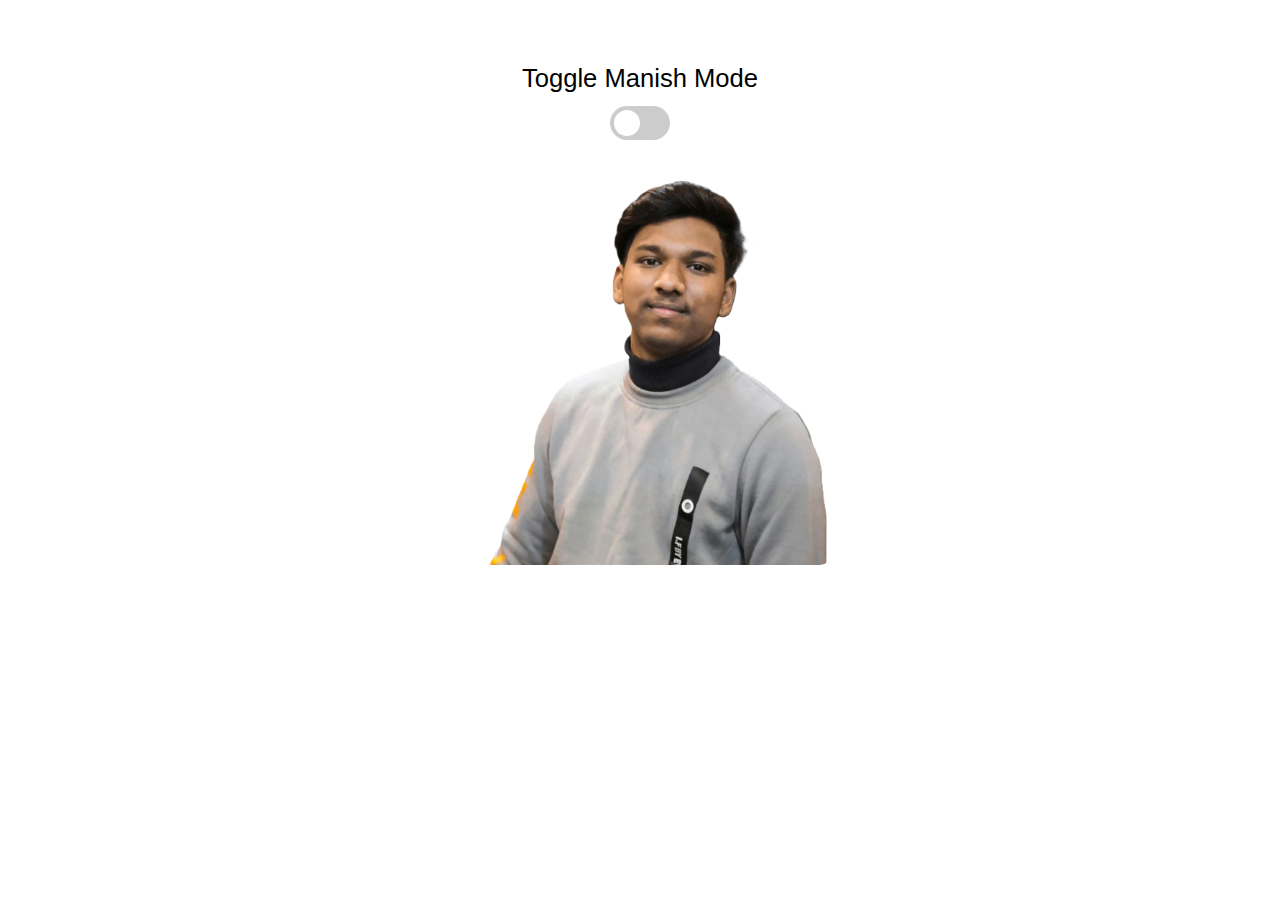
<file: index.html>
<!DOCTYPE html>
<html lang="en">

<head>
    <meta charset="UTF-8">
    <meta name="viewport" content="width=device-width, initial-scale=1.0">
    <title>DarkModeManishVersion</title>
    <link rel="stylesheet" href="style.css">
</head>

<body>
    <div class="container">
        <div class="box">
            <p>Toggle Manish Mode</p>
            <label class="switch">
                <input type="checkbox" id="darkModeCheckbox" onclick="toggleDarkMode()">
                <span class="slider round"></span>
            </label>
            <div class="img">
                <img src="Sample.png" alt="Sample Image">
            </div>
        </div>
    </div>
</body>
<script>
    let toggleDarkMode = () => {
        var container = document.querySelector(".container");
        var image = document.querySelector(".img");
        var checkbox = document.getElementById("darkModeCheckbox");
        if (checkbox.checked) {
            container.classList.add("dark");
            image.classList.add("visibility");
            document.querySelector("p").classList.add("text-white");
        } else {
            container.classList.remove("dark");
            image.classList.remove("visibility");
            document.querySelector("p").classList.remove("text-white");
        }
    }
</script>

</html>
</file>
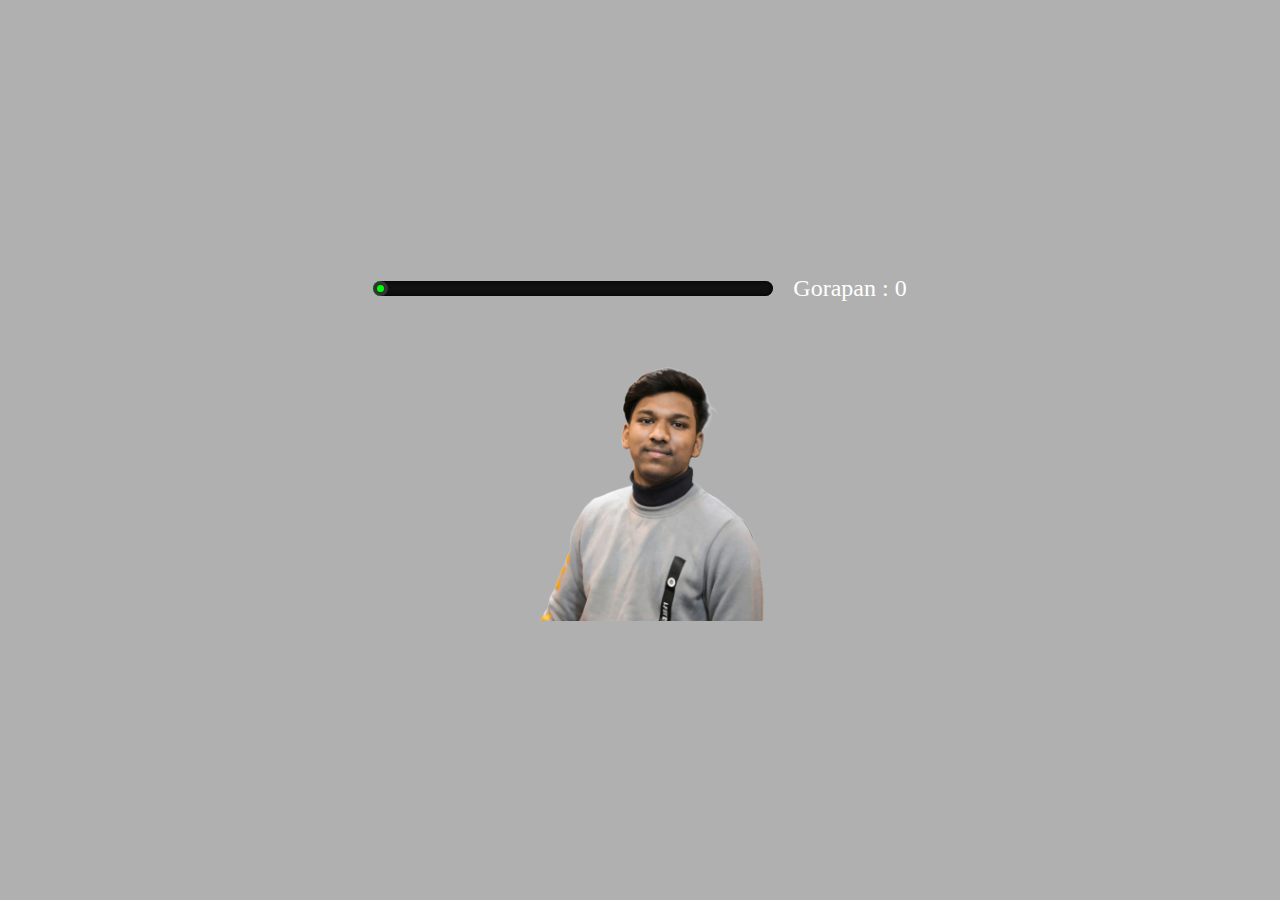
<file: BMop/index.html>
<!DOCTYPE html>
<html lang="en">

<head>
    <meta charset="UTF-8">
    <meta name="viewport" content="width=device-width, initial-scale=1.0">
    <link rel="stylesheet" href="style.css">
    <title>Document</title>
</head>

<body>
    <div class="container">
        <div class="box">
            <div class="slider">
                <input type="range" min="0" max="100" value="0">
                <p>Gorapan : <span class="value">0</span></p>
            </div>
            <div class="image">
                <img src="Sample - Copy.png" alt="">
            </div>
        </div>
    </div>
</body>

<script>
    let input = document.querySelector("input");
    let value = document.querySelector(".value");
    let image = document.querySelector("img");
    input.addEventListener("input", (e) => {
        value.textContent = `${e.target.value}%`;
        image.style.filter = `brightness(${100 + Number(e.target.value)}%)`;
    })

</script>

</html>
</file>
<file: style.css>
.switch {
  position: relative;
  display: inline-block;
  width: 60px;
  height: 34px;
}

.switch input {
  opacity: 0;
  width: 0;
  height: 0;
}


.slider {
  position: absolute;
  cursor: pointer;
  top: 0;
  left: 0;
  right: 0;
  bottom: 0;
  background-color: #ccc;
  -webkit-transition: .4s;
  transition: .4s;
}

.slider:before {
  position: absolute;
  content: "";
  height: 26px;
  width: 26px;
  left: 4px;
  bottom: 4px;
  background-color: white;
  -webkit-transition: .4s;
  transition: .4s;
}

input:checked+.slider {
  background-color: #0d0d0e;
}

input:focus+.slider {
  box-shadow: 0 0 1px #0d0d0e;
}

input:checked+.slider:before {
  -webkit-transform: translateX(26px);
  -ms-transform: translateX(26px);
  transform: translateX(26px);
}

.slider.round {
  border-radius: 34px;
}

.slider.round:before {
  border-radius: 50%;
}

.container{
  display: flex;
  justify-content: center;
  /* align-items: center; */
  height: 100vh;
  width: 100%;
  transition: all ease-in-out .4s;
}

.box{
  display: flex;
  flex-direction: column;
  padding: 5vw 0;
  align-items: center;
  /* padding: 3vw 0; */
}

*{
  margin: 0;
  padding: 0;
}

.dark{
  background-color: black;
}

.img{
  width: 30vw;
  margin-top: 3vw;
  /* height: 50vh; */
  /* background-color: aqua; */
  overflow: hidden;
  transition: all ease-in-out .4;
}

.img img{
  object-fit: cover;
  width: 100%;
  border-radius: 1vw;
  height: 100%;
}

p{
  /* color: white; */
  font-size: 2vw;
  margin-bottom: 1vw;
  font-family: Arial, Helvetica, sans-serif;
}

.visibility{
  visibility: hidden;
}

.text-white{
  color: white;
}
</file>
<file: BMop/style.css>
* {
    margin: 0;
    padding: 0;
}

.container {
    height: 100vh;
    width: 100%;
    display: flex;
    align-items: center;
    justify-content: center;
    background-color: rgb(176, 176, 176);
}

.box {
    width: 100%;
    display: flex;
    align-items: center;
    justify-content: center;
    flex-direction: column;
    padding: 3vw 0;
    gap: 5vw;
}

.image {
    width: 20vw;
    object-fit: cover;
}

p {
    font-size: x-large;
}

.image img {
    width: 100%;
}

input {
    width: 50vw;
    height: 50px;
}

.slider {
    display: flex;
    color: white;
    align-items: center;
    gap: 20px;
}

input {
    width: 400px;
    height: 15px;
    -webkit-appearance: none;
    background: #111;
    outline: none;
    border-radius: 15px;
    overflow: hidden;
    box-shadow: inset 0 0 5px rgba(0, 0, 0, 1);
}

input::-webkit-slider-thumb {
    -webkit-appearance: none;
    width: 15px;
    height: 15px;
    border-radius: 50%;
    background: #00fd0a;
    cursor: pointer;
    border: 4px solid #333;
    box-shadow: -407px 0 0 400px #00fd0a;
}
</file>
